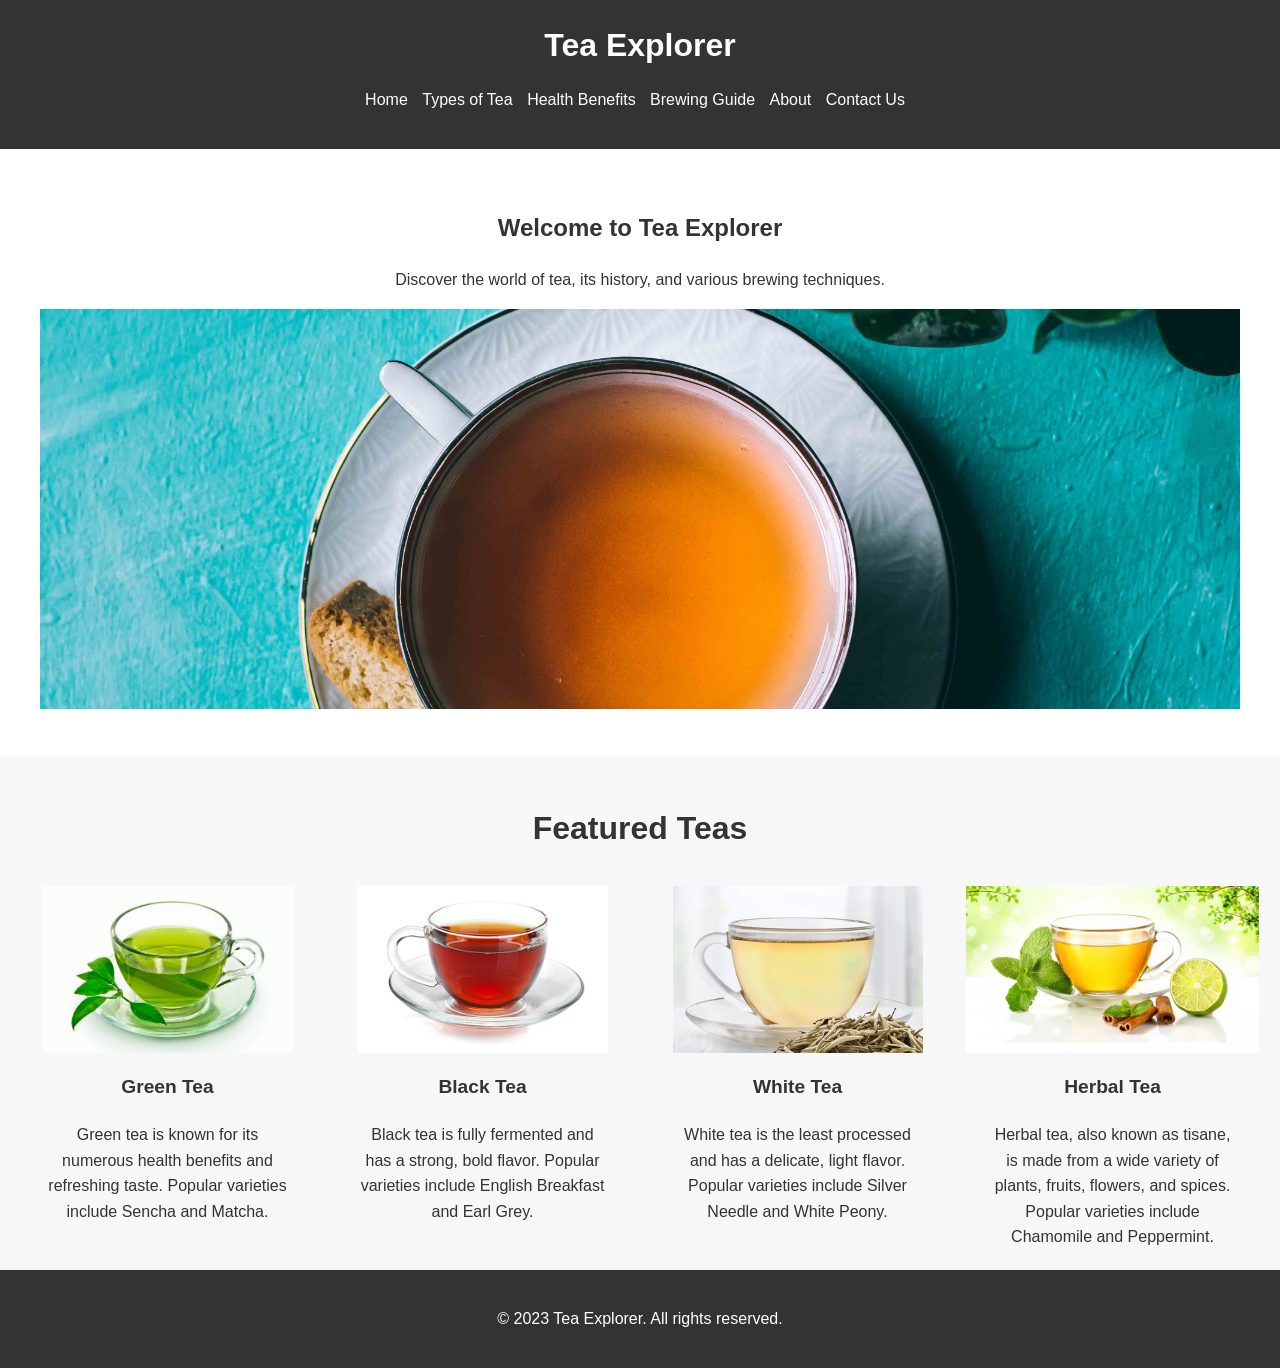
<file: index.html>
<!DOCTYPE html>
<html lang="en">
<head>
  <meta charset="UTF-8">
  <meta name="viewport" content="width=device-width, initial-scale=1.0">
  <link rel="stylesheet" href="./assets/css/index.css">
  <script src="https://code.jquery.com/jquery-3.6.0.min.js"></script>
  <title>Tea Explorer</title>
</head>
<body>
  <header>
    <h1>Tea Explorer</h1>
    <nav>
      <ul>
        <li><a href="index.html">Home</a></li>
        <li><a href="types-of-tea.html">Types of Tea</a></li>
        <li><a href="health-benefits.html">Health Benefits</a></li>
        <li><a href="brewing-guide.html">Brewing Guide</a></li>
        <li><a href="about.html">About</a></li>
        <li><a href="contact.html">Contact Us</a></li>
      </ul>
    </nav>
  </header>
  <main>
    <section id="intro">
      <h2>Welcome to Tea Explorer</h2>
      <p>Discover the world of tea, its history, and various brewing techniques.</p>
      <div id="image-slider">
        <!-- Images will render dynamically -->
      </div>
    </section>
    <section id="featured-teas" class="featured-teas">
      <h2>Featured Teas</h2>
      <div class="featured-teas-container" id="featured-teas-container">
        <!-- Teas will be added here dynamically -->
      </div>
    </section>
  </main>
  <footer>
    <p>&copy; 2023 Tea Explorer. All rights reserved.</p>
  </footer>
  <script src="./assets/scripts/index.js"></script>
</body>
</html>
</file>
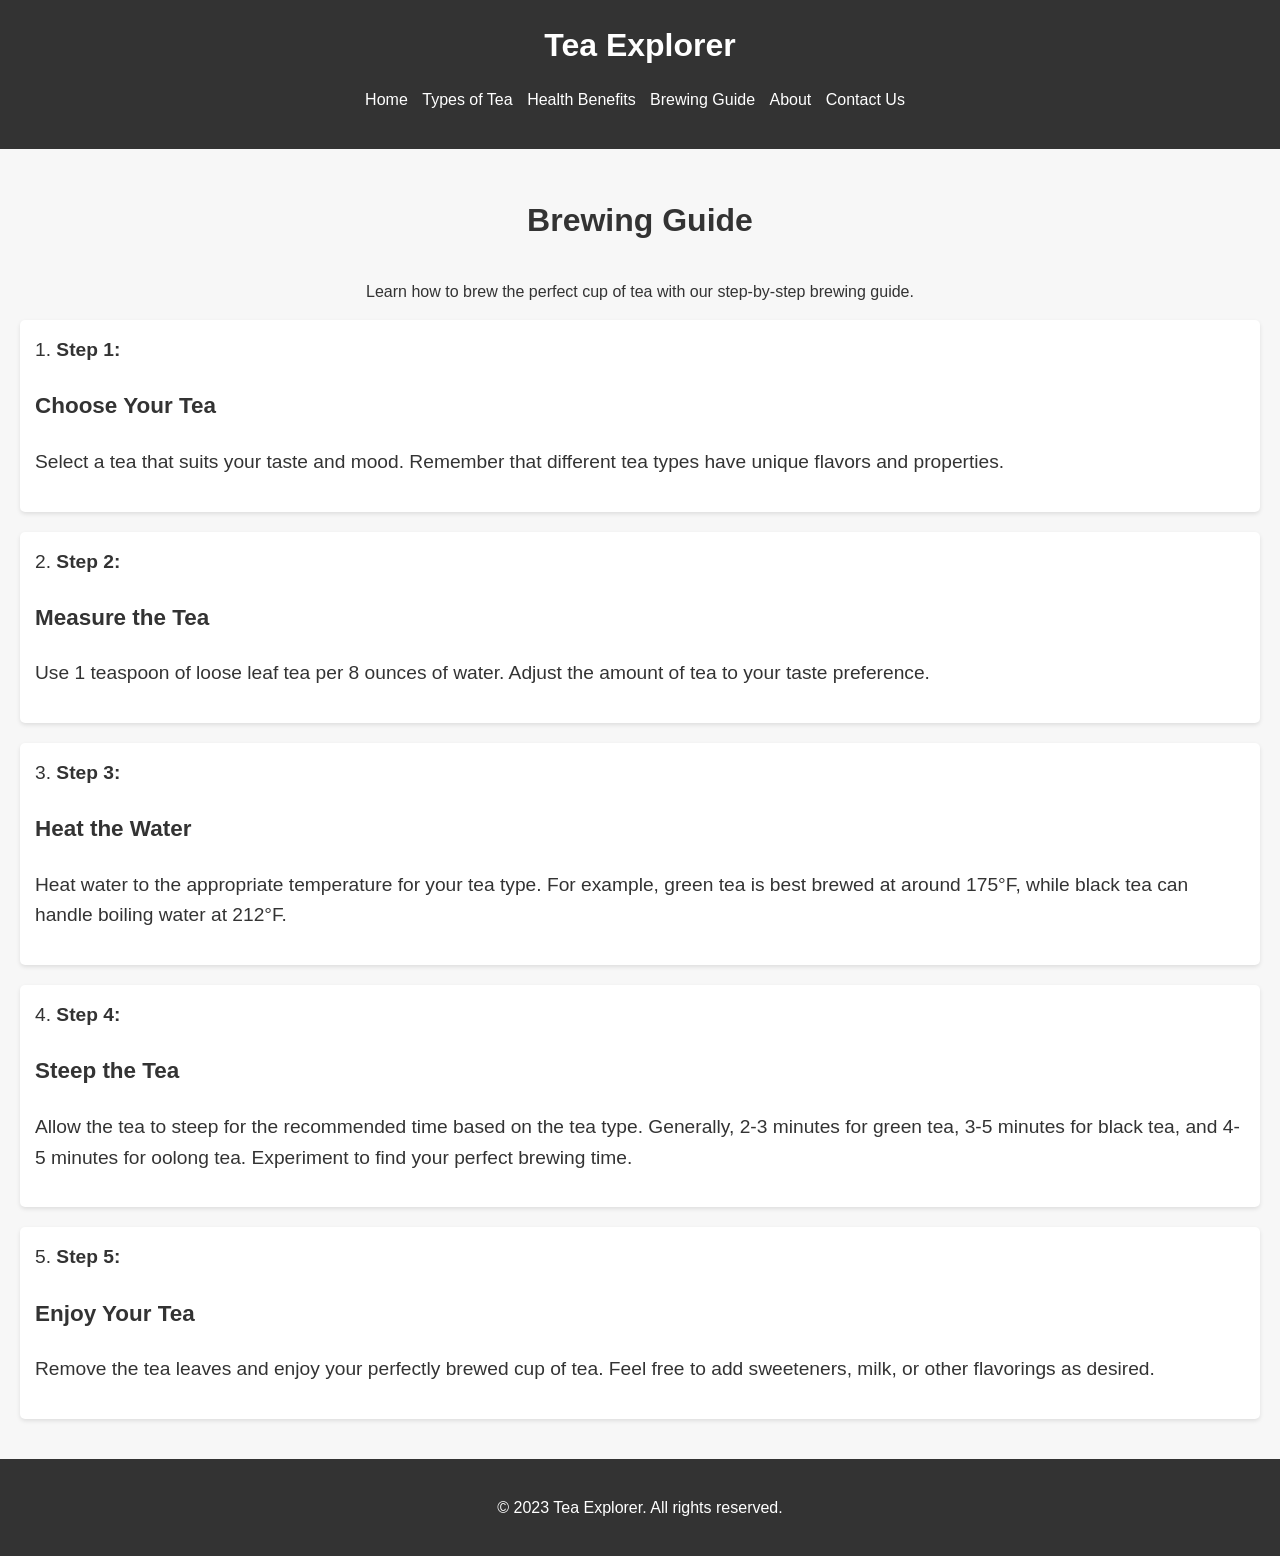
<file: brewing-guide.html>
<!DOCTYPE html>
<html lang="en">
<head>
  <meta charset="UTF-8">
  <meta name="viewport" content="width=device-width, initial-scale=1.0">
  <link rel="stylesheet" href="./assets/css/brewing-guide.css">
  <title>Tea Explorer - Brewing Guide</title>
</head>
<body>
  <header>
    <h1>Tea Explorer</h1>
    <nav>
      <ul>
        <li><a href="index.html">Home</a></li>
        <li><a href="types-of-tea.html">Types of Tea</a></li>
        <li><a href="health-benefits.html">Health Benefits</a></li>
        <li><a href="brewing-guide.html">Brewing Guide</a></li>
        <li><a href="about.html">About</a></li>
        <li><a href="contact.html">Contact Us</a></li>
      </ul>
    </nav>
  </header>
  <main>
    <section id="brewing-guide">
      <h2>Brewing Guide</h2>
      <p>Learn how to brew the perfect cup of tea with our step-by-step brewing guide.</p>
      <ol>
        <li>
          <h3>Choose Your Tea</h3>
          <p>Select a tea that suits your taste and mood. Remember that different tea types have unique flavors and properties.</p>
        </li>
        <li>
          <h3>Measure the Tea</h3>
          <p>Use 1 teaspoon of loose leaf tea per 8 ounces of water. Adjust the amount of tea to your taste preference.</p>
        </li>
        <li>
          <h3>Heat the Water</h3>
          <p>Heat water to the appropriate temperature for your tea type. For example, green tea is best brewed at around 175°F, while black tea can handle boiling water at 212°F.</p>
        </li>
        <li>
          <h3>Steep the Tea</h3>
          <p>Allow the tea to steep for the recommended time based on the tea type. Generally, 2-3 minutes for green tea, 3-5 minutes for black tea, and 4-5 minutes for oolong tea. Experiment to find your perfect brewing time.</p>
        </li>
        <li>
          <h3>Enjoy Your Tea</h3>
          <p>Remove the tea leaves and enjoy your perfectly brewed cup of tea. Feel free to add sweeteners, milk, or other flavorings as desired.</p>
        </li>
      </ol>
    </section>
  </main>
  <footer>
    <p>&copy; 2023 Tea Explorer. All rights reserved.</p>
  </footer>
</body>
</html>
</file>
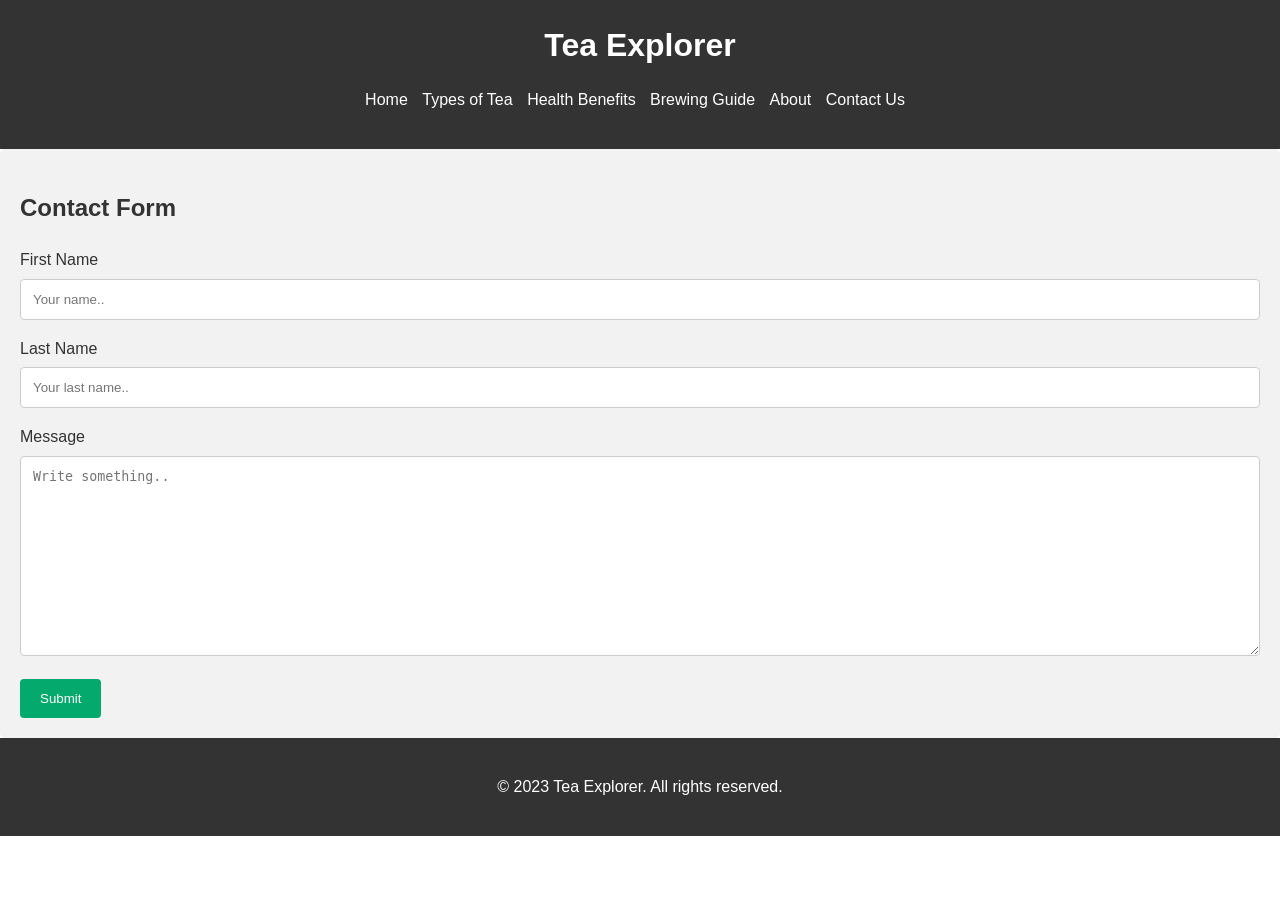
<file: contact.html>
<!DOCTYPE html>
<html lang="en">
<head>
  <meta charset="UTF-8">
  <meta name="viewport" content="width=device-width, initial-scale=1.0">
  <link rel="stylesheet" href="./assets/css/contact.css">
  <script src="./assets/scripts/"></script>
  <title>Tea Explorer - Brewing Guide</title>
</head>
<body>
  <header>
    <h1>Tea Explorer</h1>
    <nav>
      <ul>
        <li><a href="index.html">Home</a></li>
        <li><a href="types-of-tea.html">Types of Tea</a></li>
        <li><a href="health-benefits.html">Health Benefits</a></li>
        <li><a href="brewing-guide.html">Brewing Guide</a></li>
        <li><a href="about.html">About</a></li>
        <li><a href="contact.html">Contact Us</a></li>
      </ul>
    </nav>
  </header>
  <main>
    <div class="container">
        <h2>Contact Form</h2>
        <form id="contact-form">
          <label for="fname">First Name</label>
          <input type="text" id="fname" name="firstname" placeholder="Your name..">
          <label for="lname">Last Name</label>
          <input type="text" id="lname" name="lastname" placeholder="Your last name..">
          <label for="message">Message</label>
          <textarea id="message" name="message" placeholder="Write something.." style="height:200px"></textarea>
          <input type="submit" value="Submit">
        </form>
    </div>
  </main>
  <footer>
    <p>&copy; 2023 Tea Explorer. All rights reserved.</p>
  </footer>
</body>
</html>
</file>
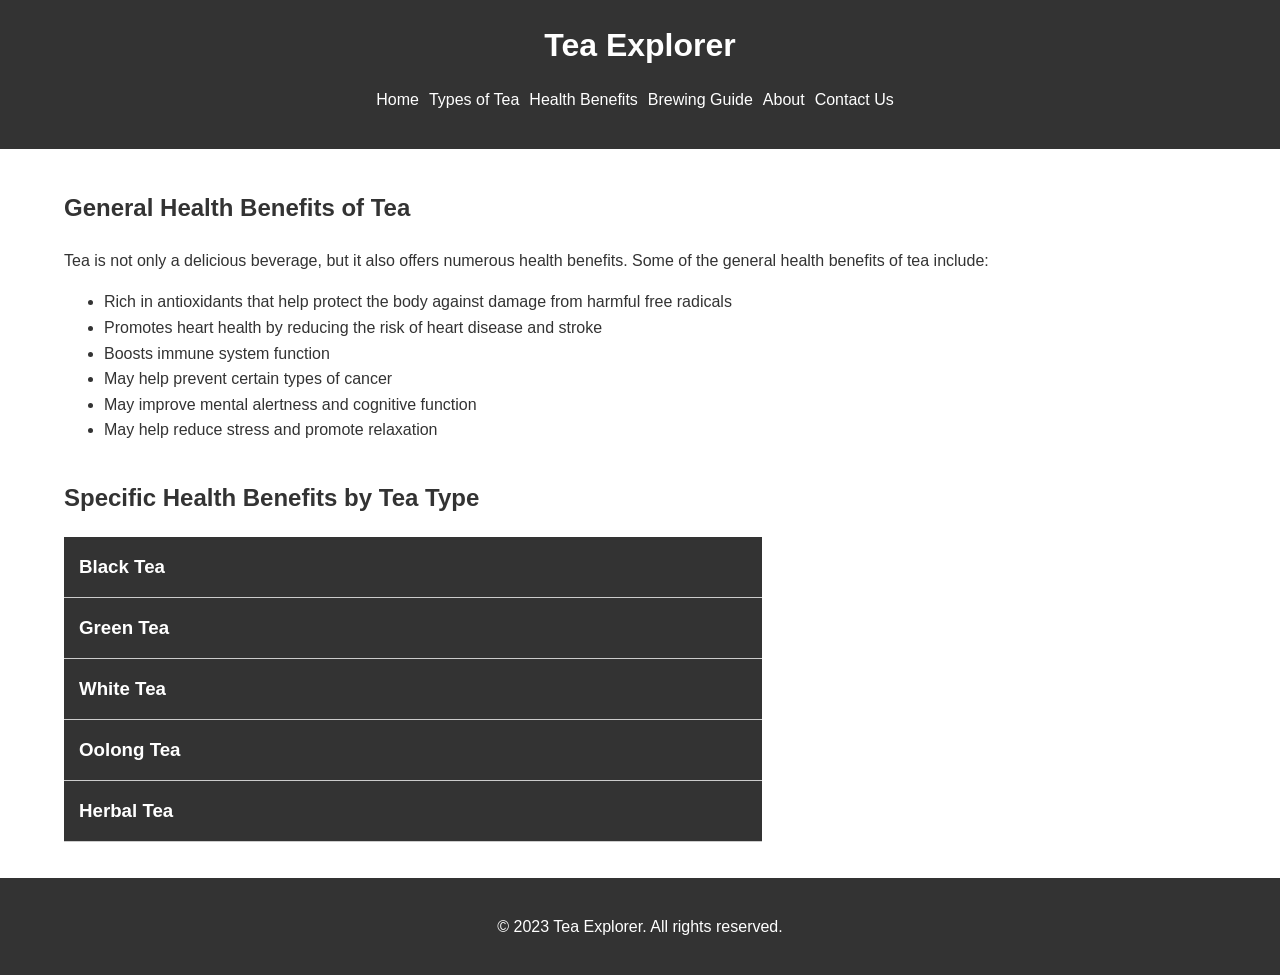
<file: health-benefits.html>
<!DOCTYPE html>
<html lang="en">
<head>
  <meta charset="UTF-8">
  <meta name="viewport" content="width=device-width, initial-scale=1.0">
  <link rel="stylesheet" href="./assets/css/health-benefits.css">
  <script src="./assets/scripts/health-benefits.js"></script>
  <title>Tea Explorer - Health Benefits</title>
</head>
<body>
  <header>
    <h1>Tea Explorer</h1>
    <nav>
      <ul>
        <li><a href="index.html">Home</a></li>
        <li><a href="types-of-tea.html">Types of Tea</a></li>
        <li><a href="health-benefits.html">Health Benefits</a></li>
        <li><a href="brewing-guide.html">Brewing Guide</a></li>
        <li><a href="about.html">About</a></li>
        <li><a href="contact.html">Contact Us</a></li>
      </ul>
    </nav>
  </header>
  <main>
    <section id="general-benefits">
      <h2>General Health Benefits of Tea</h2>
      <p>Tea is not only a delicious beverage, but it also offers numerous health benefits. Some of the general health benefits of tea include:</p>
      <ul>
        <li>Rich in antioxidants that help protect the body against damage from harmful free radicals</li>
        <li>Promotes heart health by reducing the risk of heart disease and stroke</li>
        <li>Boosts immune system function</li>
        <li>May help prevent certain types of cancer</li>
        <li>May improve mental alertness and cognitive function</li>
        <li>May help reduce stress and promote relaxation</li>
      </ul>
    </section>
    <section id="specific-benefits">
      <h2>Specific Health Benefits by Tea Type</h2>
      <div class="accordion">
        <!-- Accordion items will be added here dynamically -->
      </div>
    </section>
  </main>
  <footer>
    <p>&copy; 2023 Tea Explorer. All rights reserved.</p>
  </footer>
</body>
</html>
</file>
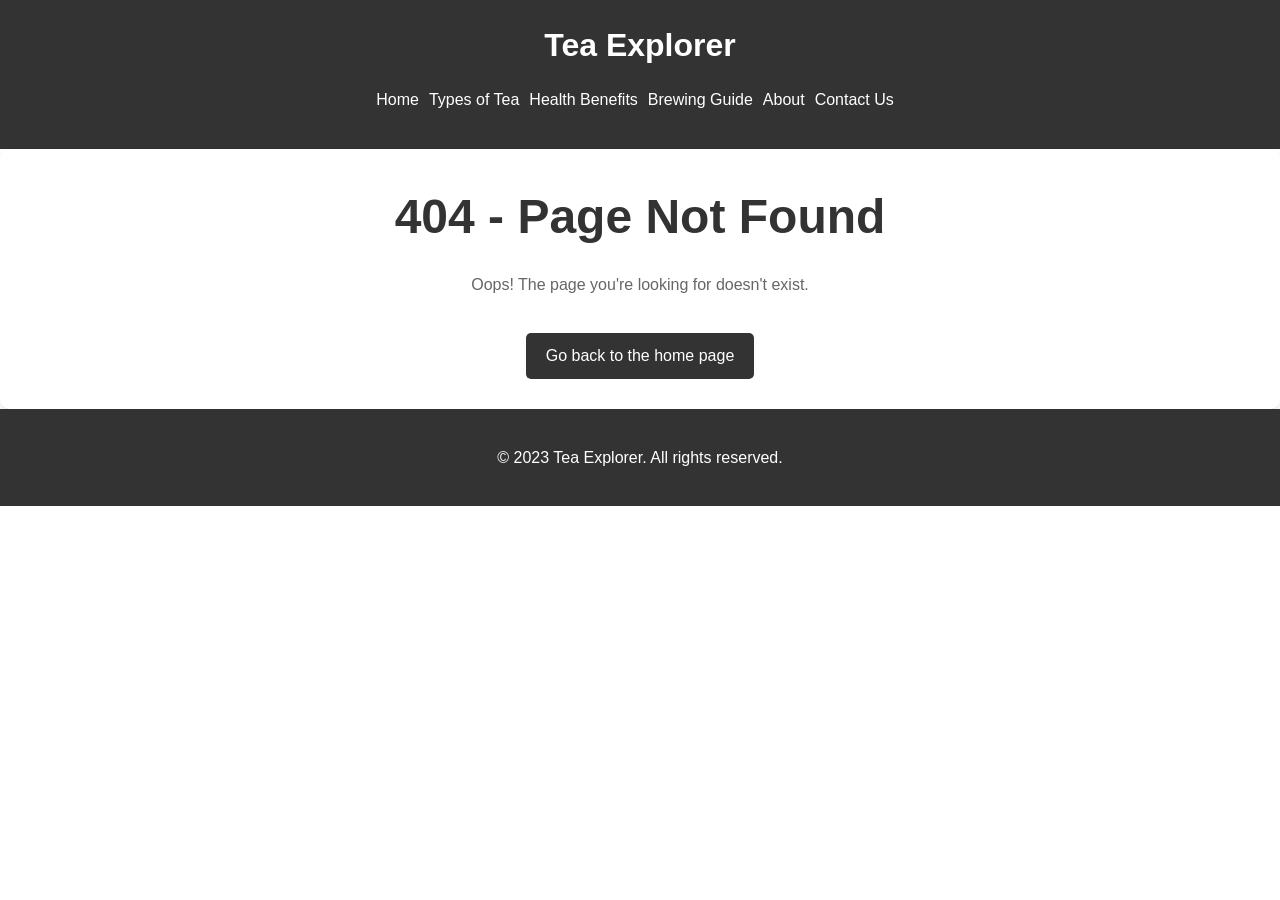
<file: tea-type.html>
<!DOCTYPE html>
<html lang="en">
<head>
  <meta charset="UTF-8">
  <meta name="viewport" content="width=device-width, initial-scale=1.0">
  <link rel="stylesheet" href="./assets/css/tea-type.css">
  <title>Tea Explorer - Tea Type</title>
  <script src="./assets/scripts/tea-type.js"></script>
</head>
<body>
  <header>
    <h1>Tea Explorer</h1>
    <nav>
      <ul>
        <li><a href="index.html">Home</a></li>
        <li><a href="types-of-tea.html">Types of Tea</a></li>
        <li><a href="health-benefits.html">Health Benefits</a></li>
        <li><a href="brewing-guide.html">Brewing Guide</a></li>
        <li><a href="about.html">About</a></li>
        <li><a href="contact.html">Contact Us</a></li>
      </ul>
    </nav>
  </header>
  <main>
    <section id="tea-type">
      <h2 id="tea-title"></h2>
      <p id="tea-description"></p>
    </section>
  </main>
  <footer>
    <p>&copy; 2023 Tea Explorer. All rights reserved.</p>
  </footer>
</body>
</html>
</file>
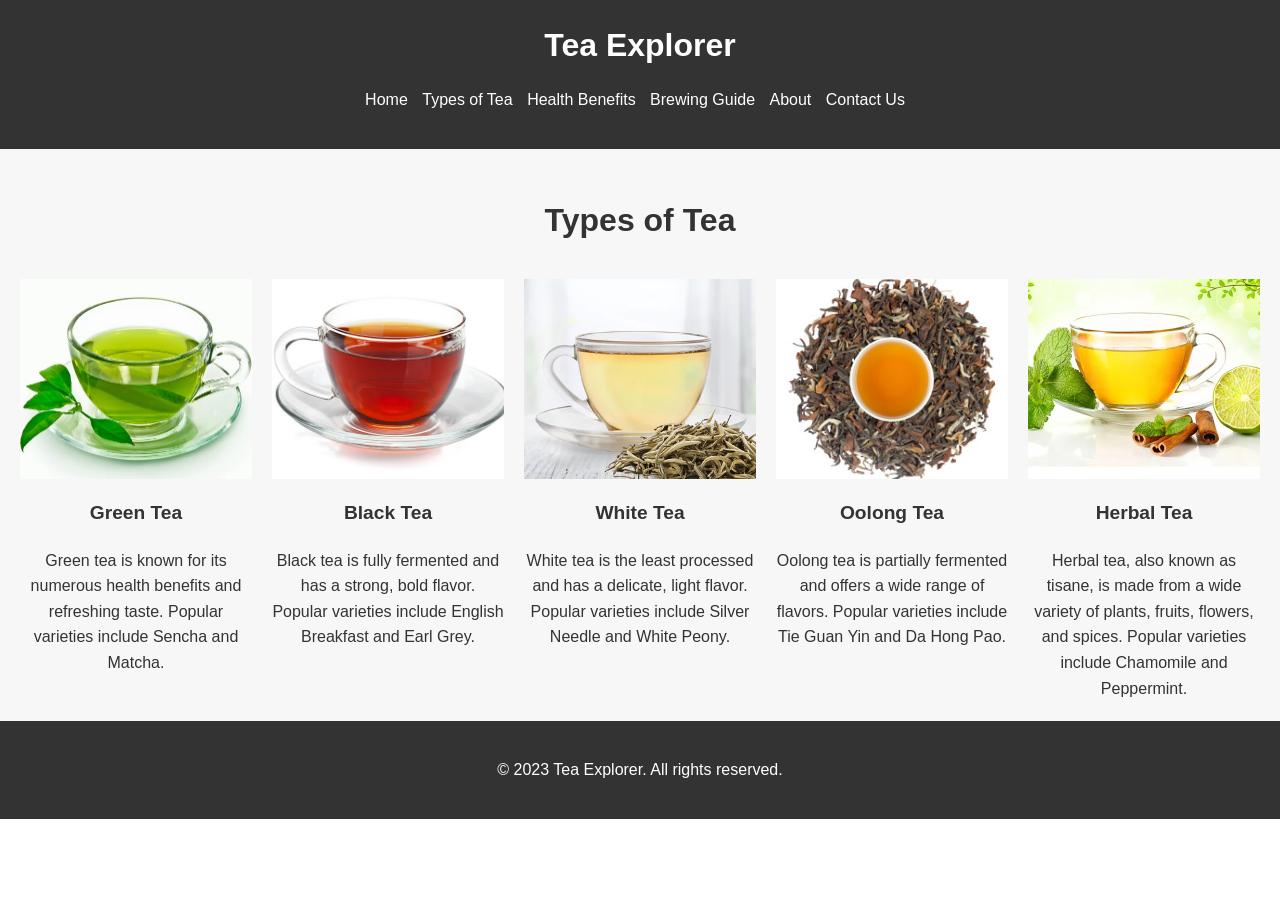
<file: types-of-tea.html>
<!DOCTYPE html>
<html lang="en">
<head>
  <meta charset="UTF-8">
  <meta name="viewport" content="width=device-width, initial-scale=1.0">
  <link rel="stylesheet" href="./assets/css/types-of-tea.css">
  <title>Tea Explorer - Types of Tea</title>
  <script src="./assets/scripts/types-of-tea.js"></script>
</head>
<body>
  <header>
    <h1>Tea Explorer</h1>
    <nav>
      <ul>
        <li><a href="index.html">Home</a></li>
        <li><a href="types-of-tea.html">Types of Tea</a></li>
        <li><a href="health-benefits.html">Health Benefits</a></li>
        <li><a href="brewing-guide.html">Brewing Guide</a></li>
        <li><a href="about.html">About</a></li>
        <li><a href="contact.html">Contact Us</a></li>
      </ul>
    </nav>
  </header>
  <main>
    <section id="types-of-tea">
      <h2>Types of Tea</h2>
      <div class="tea-grid" id="tea-grid">
        <!-- Tea types will be dynamically loaded here -->
      </div>
    </section>
  </main>
  <footer>
    <p>&copy; 2023 Tea Explorer. All rights reserved.</p>
  </footer>
</body>
</html>
</file>
<file: assets/css/index.css>
/* General Styles */
body {
  font-family: Arial, sans-serif;
  line-height: 1.6;
  color: #333;
  margin: 0;
}

/* Header and Navigation */
header {
  padding: 20px;
  background-color: #333;
  color: #fff;
  text-align: center;
}

header h1 {
  margin: 0;
}

nav ul {
  list-style-type: none;
  padding: 0;
}

nav li {
  display: inline;
  margin-right: 10px;
}

nav a {
  color: #fff;
  text-decoration: none;
}

nav a:hover {
  color: #ccc;
}

#intro,
#featured-teas {
  padding: 40px;
  text-align: center;
}

.featured-teas-container {
  display: flex;
  justify-content: center;
  flex-wrap: wrap;
  gap: 20px;
}

#featured-teas {
  padding: 40px;
  text-align: center;
}

.slider-image {
  width: 100%;
  max-height: 400px;
  object-fit: cover;
  display: none;
  animation: slide-in 1s ease-in-out backwards;
}

@keyframes slide-in {
  from {
    opacity: 0;
  }
  to {
    opacity: 1;
  }
}

#featured-teas {
  padding: 20px;
  text-align: center;
  background-color: #f7f7f7;
}

#featured-teas h2 {
  font-size: 2em;
  margin-bottom: 1em;
}

.img-preview {
  width: 100%;
  height: 167px !important;
}

.img-preview > img {
  width: 100%;
  height: 100% !important;
  object-fit: cover;
}

.featured-teas-container {
  display: grid;
  grid-template-columns: repeat(auto-fit, minmax(200px, 1fr));
  gap: 20px;
}

.tea-type {
  display: flex;
  flex-direction: column;
  align-items: center;
  cursor: pointer;
}

.tea-type img {
  width: 100%;
  height: auto;
}

.tea-type h3 {
  font-size: 1.2em;
  margin: 1em 0;
}

.tea-type p {
  font-size: 1em;
  line-height: 1.6;
  max-width: 250px;
  margin: 0 auto;
}

/* Footer */
footer {
  padding: 20px;
  background-color: #333;
  color: #fff;
  text-align: center;
}

/* Media Queries for Responsive Design */
@media screen and (max-width: 768px) {
  nav li {
    display: block;
    margin-bottom: 10px;
  }
  nav ul {
    display: flex;
    justify-content: center;
  }
}
</file>
<file: assets/css/brewing-guide.css>
/* General Styles */
body {
  font-family: Arial, sans-serif;
  line-height: 1.6;
  color: #333;
  margin: 0;
}

/* Header and Navigation */
header {
  padding: 20px;
  background-color: #333;
  color: #fff;
  text-align: center;
}

header h1 {
  margin: 0;
}

nav ul {
  list-style-type: none;
  padding: 0;
}

nav li {
  display: inline;
  margin-right: 10px;
}

nav a {
  color: #fff;
  text-decoration: none;
}

nav a:hover {
  color: #ccc;
}

/* Brewing Guide Specific Styles */
#brewing-guide {
  padding: 20px;
  text-align: center;
  background-color: #f7f7f7;
}

#brewing-guide h2 {
  font-size: 2em;
  margin-bottom: 1em;
}

#brewing-guide ol {
  list-style-position: inside;
  counter-reset: step-counter;
  padding-left: 0;
}

#brewing-guide li {
  counter-increment: step-counter;
  font-size: 1.2em;
  margin-bottom: 20px;
  text-align: left;
  border-radius: 5px;
  padding: 15px;
  background-color: #fff;
  box-shadow: 0 2px 4px rgba(0, 0, 0, 0.1);
}

#brewing-guide li:before {
  content: "Step " counter(step-counter) ": ";
  font-weight: bold;
}

/* Footer */
footer {
  padding: 20px;
  background-color: #333;
  color: #fff;
  text-align: center;
}

/* Media Queries for Responsive Design */
@media screen and (max-width: 768px) {
  nav ul {
    text-align: center;
    padding-top: 10px;
  }

  nav li {
    display: block;
    margin-bottom: 10px;
  }
}
</file>
<file: assets/css/contact.css>
/* General Styles */
body {
  font-family: Arial, sans-serif;
  line-height: 1.6;
  color: #333;
  margin: 0;
}

/* Header and Navigation */
header {
  padding: 20px;
  background-color: #333;
  color: #fff;
  text-align: center;
}

header h1 {
  margin: 0;
}

nav ul {
  list-style-type: none;
  padding: 0;
}

nav li {
  display: inline;
  margin-right: 10px;
}

nav a {
  color: #fff;
  text-decoration: none;
}

nav a:hover {
  color: #ccc;
}

input[type="text"],
select,
textarea {
  width: 100%;
  padding: 12px;
  border: 1px solid #ccc;
  border-radius: 4px;
  box-sizing: border-box;
  margin-top: 6px;
  margin-bottom: 16px;
  resize: vertical;
}

input[type="submit"] {
  background-color: #04aa6d;
  color: white;
  padding: 12px 20px;
  border: none;
  border-radius: 4px;
  cursor: pointer;
}

input[type="submit"]:hover {
  background-color: #45a049;
}

.container {
  border-radius: 5px;
  background-color: #f2f2f2;
  padding: 20px;
}

ul {
  padding: 0;
  list-style-type: none;
}

ul li {
  margin-bottom: 5px;
}

a {
  text-decoration: none;
  color: #333;
}

a:hover {
  color: #444;
}

/* Footer */
footer {
  padding: 20px;
  background-color: #333;
  color: #fff;
  text-align: center;
}

/* Media Queries for Responsive Design */
@media screen and (max-width: 768px) {
  nav ul {
    text-align: center;
    padding-top: 10px;
  }

  nav li {
    display: block;
    margin-bottom: 10px;
  }
}
</file>
<file: assets/css/health-benefits.css>
/* General Styles */
body {
  font-family: Arial, sans-serif;
  line-height: 1.6;
  color: #333;
  margin: 0;
}

/* Header and Navigation */
header {
  padding: 20px;
  background-color: #333;
  color: #fff;
  text-align: center;
}

header h1 {
  margin: 0;
}

nav ul {
  list-style-type: none;
  padding: 0;
}

nav li {
  display: inline;
  margin-right: 10px;
}

nav a {
  color: #fff;
  text-decoration: none;
}

nav a:hover {
  color: #ccc;
}

.accordion {
  width: 100%;
  max-width: 700px;
  margin: auto;
  margin-bottom: 15px;
}

.accordion-item {
  border-bottom: 1px solid #ccc;
}

.accordion-title {
  cursor: pointer;
  padding: 15px;
  text-align: left;
  background: #333;
  color: #fff;
  margin: 0;
}

.accordion-content {
  background: #f4f4f4;
  padding: 0 15px;
  max-height: 0;
  overflow: hidden;
  transition: max-height 0.3s;
}

.accordion-content ul {
  margin: 15px 0;
}

.accordion-content ul li {
  margin-bottom: 5px;
}

.accordion-content.active {
  max-height: 200px;
  padding-bottom: 15px;
}

main {
  margin: 0.5rem 0;
  padding: 0.8rem 4rem;
  display: flex;
  flex-direction: column;
  align-items: flex-start;
}

/* Footer */
footer {
  padding: 20px;
  background-color: #333;
  color: #fff;
  text-align: center;
}

/* Media Queries for Responsive Design */
@media screen and (max-width: 768px) {
  nav li {
    display: block;
    margin-bottom: 10px;
  }
  .accordion-title {
    font-size: 1.2em;
  }

  .accordion-content ul li {
    font-size: 0.9em;
  }

  main {
    padding: 0.8rem;
  }
}

@media screen and (min-width: 768px) {
  nav ul {
    display: flex;
    justify-content: center;
  }
}
</file>
<file: assets/css/tea-type.css>
/* General Styles */
body {
  font-family: Arial, sans-serif;
  line-height: 1.6;
  color: #333;
  margin: 0;
}

/* Header and Navigation */
header {
  padding: 20px;
  background-color: #333;
  color: #fff;
  text-align: center;
}

header h1 {
  margin: 0;
}

nav ul {
  list-style-type: none;
  padding: 0;
}

nav li {
  display: inline;
  margin-right: 10px;
}

nav a {
  color: #fff;
  text-decoration: none;
}

nav a:hover {
  color: #ccc;
}

/* Tea Type Page Specific Styles */
#tea-type {
  padding: 20px;
  text-align: center;
  background-color: #f7f7f7;
}

#tea-type h2 {
  font-size: 2em;
  margin-bottom: 1em;
}

#tea-type p {
  font-size: 1.1em;
  line-height: 1.6;
  max-width: 800px;
  margin: 0 auto;
}

/* Footer */
footer {
  padding: 20px;
  background-color: #333;
  color: #fff;
  text-align: center;
}

/* Media Queries for Responsive Design */
@media screen and (max-width: 768px) {
  nav ul {
    text-align: center;
    padding-top: 10px;
  }

  nav li {
    display: block;
    margin-bottom: 10px;
  }
}
</file>
<file: assets/css/types-of-tea.css>
/* General Styles */
body {
  font-family: Arial, sans-serif;
  line-height: 1.6;
  color: #333;
  margin: 0;
}

/* Header and Navigation */
header {
  padding: 20px;
  background-color: #333;
  color: #fff;
  text-align: center;
}

header h1 {
  margin: 0;
}

nav ul {
  list-style-type: none;
  padding: 0;
}

nav li {
  display: inline;
  margin-right: 10px;
}

nav a {
  color: #fff;
  text-decoration: none;
}

nav a:hover {
  color: #ccc;
}

/* Types of Tea Page Specific Styles */
#types-of-tea {
  padding: 20px;
  text-align: center;
  background-color: #f7f7f7;
}

#types-of-tea h2 {
  font-size: 2em;
  margin-bottom: 1em;
}

.img-preview {
  width: 100%;
  height: 200px !important;
}

.img-preview > img {
  width: 100%;
  height: 100% !important;
  object-fit: cover;
}

.tea-grid {
  display: grid;
  grid-template-columns: repeat(auto-fit, minmax(200px, 1fr));
  gap: 20px;
}

.tea-type {
  display: flex;
  flex-direction: column;
  align-items: center;
  cursor: pointer;
}

.tea-type img {
  width: 100%;
  height: auto;
}

.tea-type h3 {
  font-size: 1.2em;
  margin: 1em 0;
}

.tea-type p {
  font-size: 1em;
  line-height: 1.6;
  max-width: 250px;
  margin: 0 auto;
}

/* Footer */
footer {
  padding: 20px;
  background-color: #333;
  color: #fff;
  text-align: center;
}

/* Media Queries for Responsive Design */
@media screen and (max-width: 768px) {
  nav ul {
    text-align: center;
    padding-top: 10px;
  }

  nav li {
    display: block;
    margin-bottom: 10px;
  }
}
</file>
